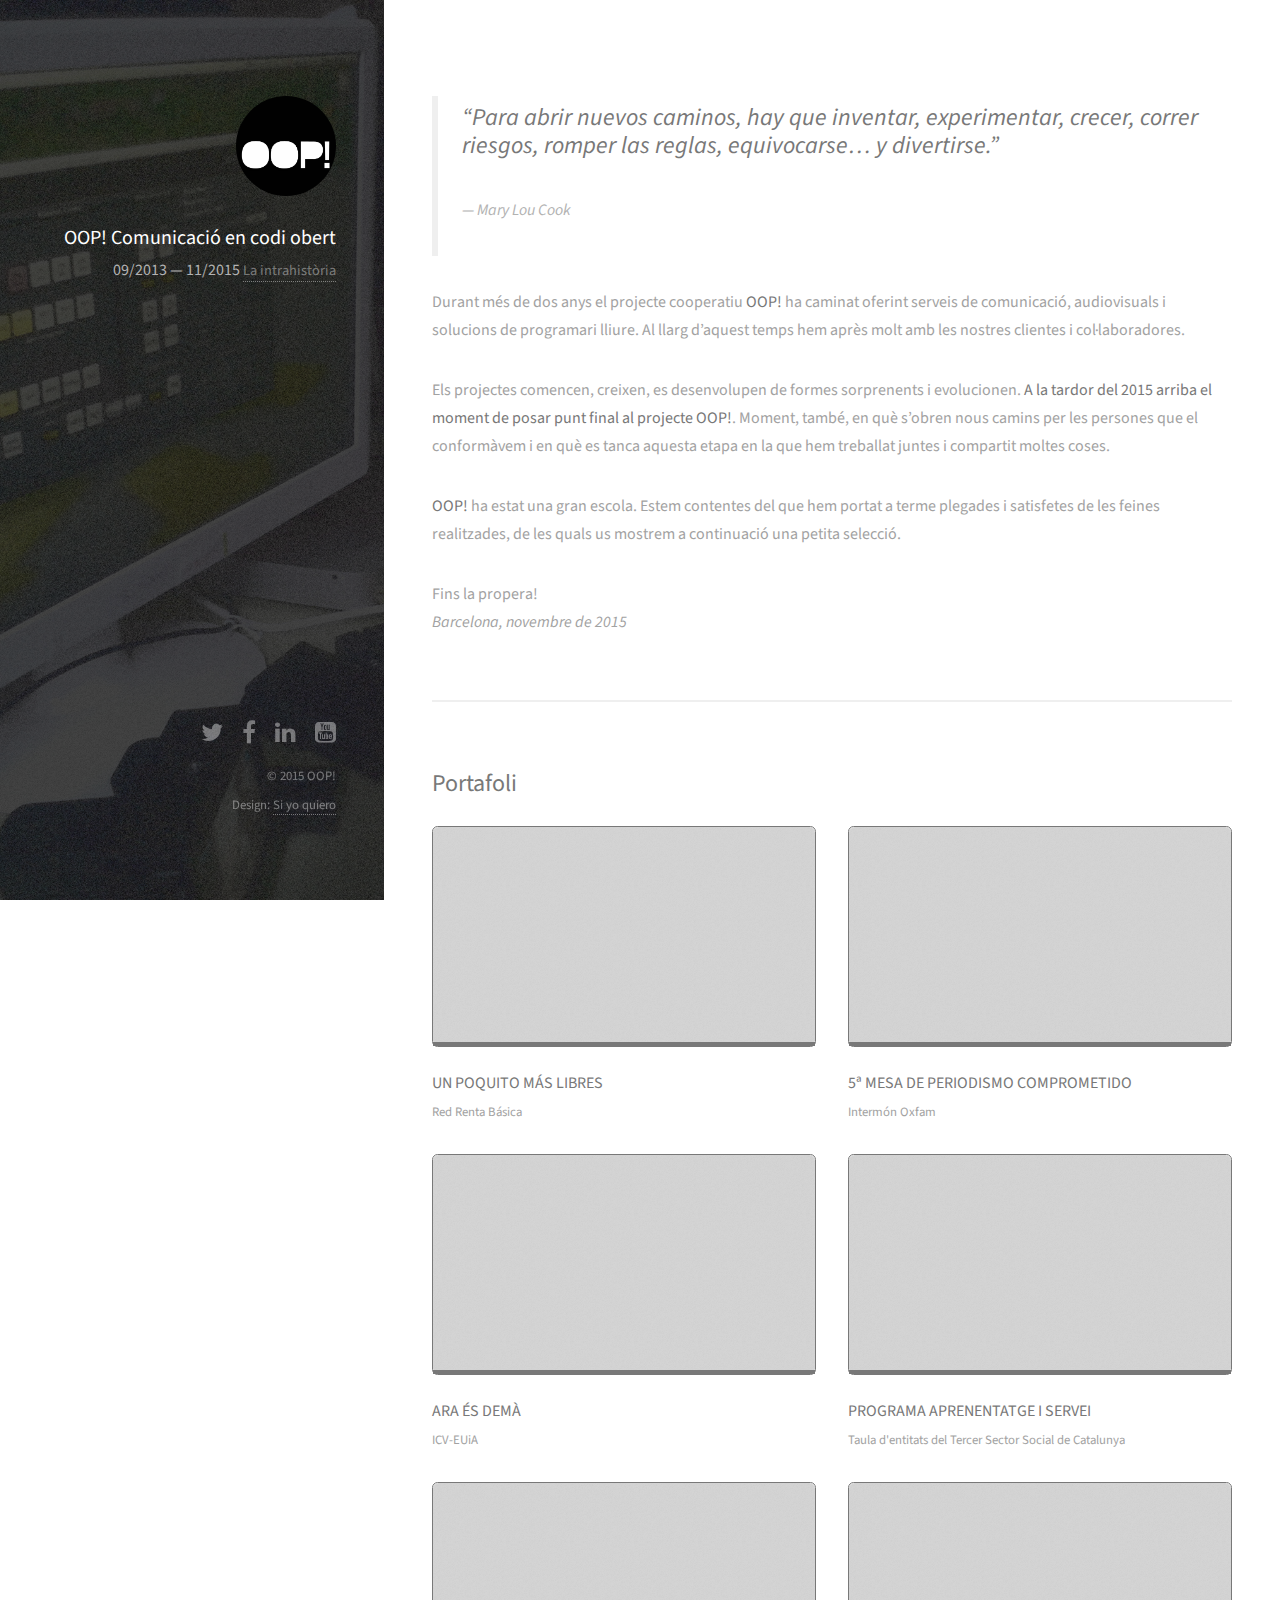
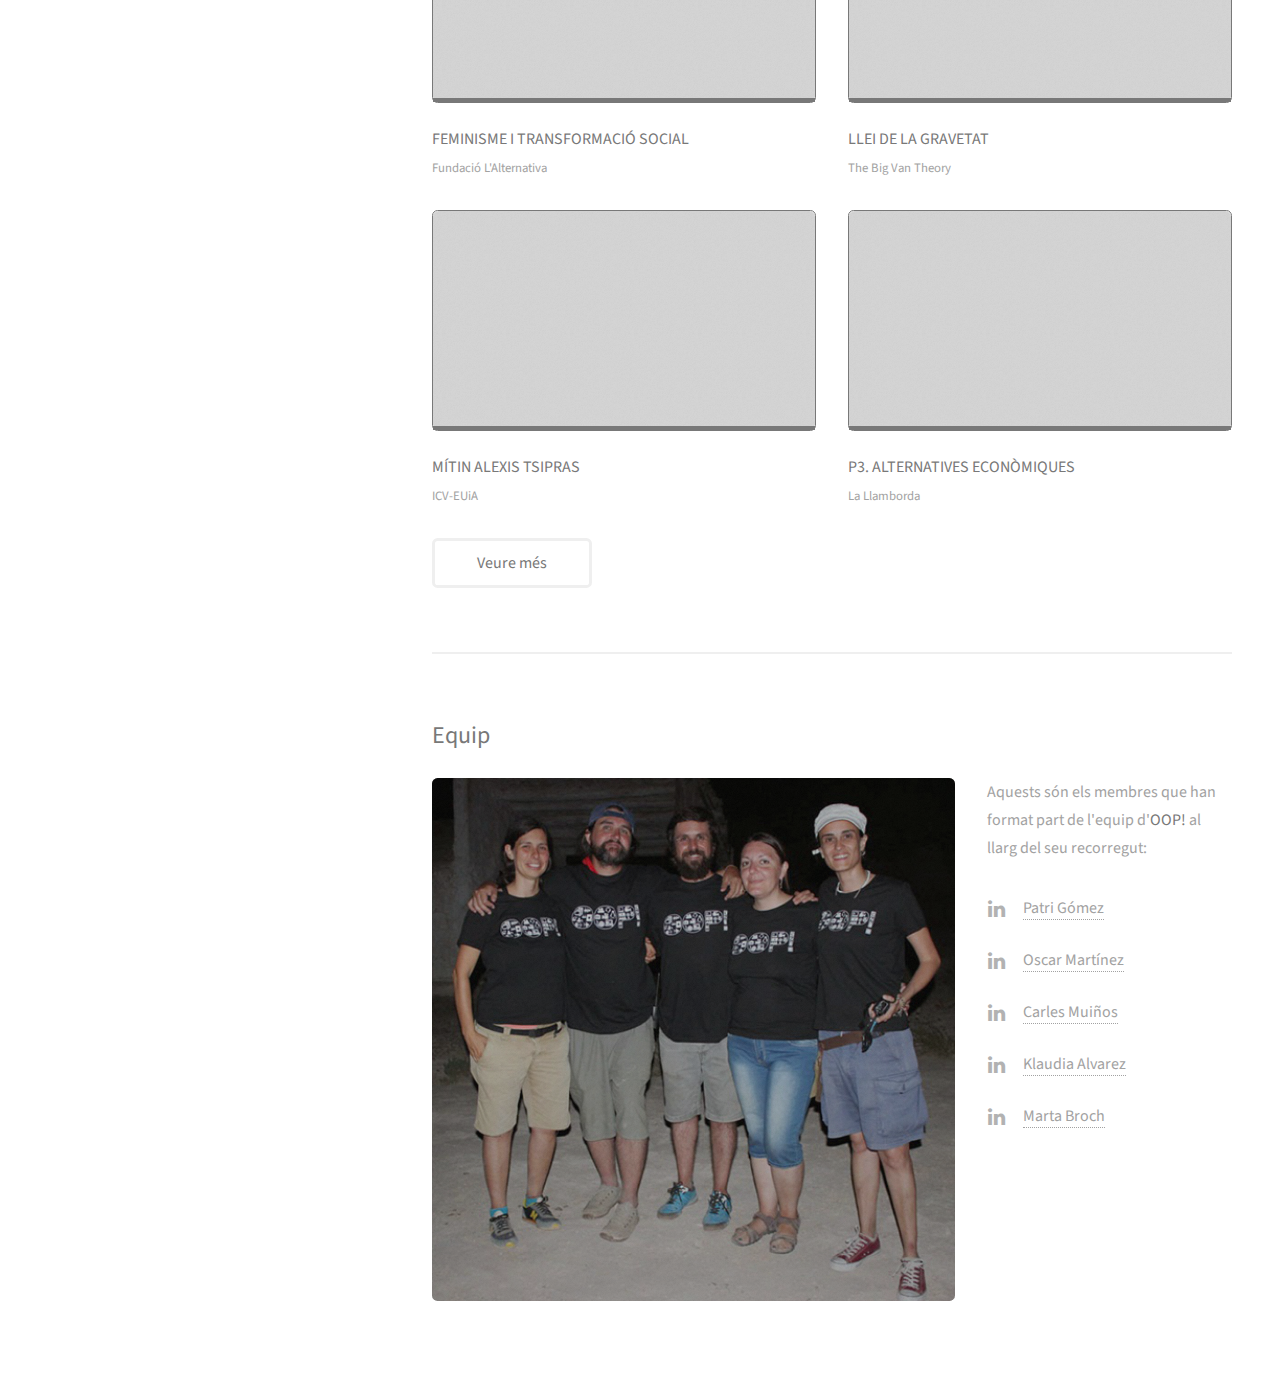
<file: index.html>
<!DOCTYPE HTML>
<html lang="ca">
	<head>
		<meta charset="utf-8">
		<title>OOP!</title>

		<!-- Start SEO -->
		<meta name="description" content="Comunicació en codi obert. Projecte cooperatiu tancat des de novembre de 2015.">
		<meta name="author" content="OOP!">
		<link rel="canonical" href="http://www.oop-coop.cc/">
		<link rel="shortlink" href="http://www.oop-coop.cc/">
		<meta name="google-site-verification" content="mRs_udN3Ed1G7jxurf15AdQNrVRBrEo3mbS4vfLVtio">
		<meta name="keywords" content="streaming, streaming barcelona, video, video barcelona, comunicació, agencia comunicació barcelona">

		<!-- Twitter Card data -->
		<meta name="twitter:card" content="summary">
		<meta name="twitter:site" content="@oop_coop">
		<meta name="twitter:title" content="OOP!">
		<meta name="twitter:description" content="Comunicació en codi obert. Projecte cooperatiu tancat des de novembre de 2015.">
		<meta name="twitter:creator" content="@oop_coop">
		<meta name="twitter:image" content="http://www.oop-coop.cc/images/snapshot.jpg">

		<!-- Dublin core -->
		<meta name="dc.language" content="ca">
		<meta name="dc.title" content="OOP!">
		<meta name="dc.keywords" content="streaming, streaming barcelona, video, video barcelona, comunicació, agencia comunicació, agencia comunicació barcelona">
		<meta name="dc.description" content="Comunicació en codi obert. Projecte cooperatiu tancat des de novembre de 2015.">

		<!-- Open Graph data -->
		<meta property="og:title" content="OOP!">
		<meta property="og:type" content="website">
		<meta property="og:url" content="http://www.oop-coop.cc/">
		<meta property="og:image" content="http://www.oop-coop.cc/images/snapshot.jpg">
		<meta property="og:description" content="Comunicació en codi obert. Projecte cooperatiu tancat des de novembre de 2015.">
		<meta property="og:site_name" content="OOP!">
		<!-- End SEO -->

		<meta name="viewport" content="width=device-width, initial-scale=1">
		<link rel="alternate" type="application/rss+xml" title="OOP! &raquo; Feed" href="http://www.oop-coop.cc/feed.xml">

		<!--[if lte IE 8]><script src="/assets/js/ie/html5shiv.js"></script><![endif]-->
		<link rel="stylesheet" href="/assets/css/main.css">
		<!--[if lte IE 8]><link rel="stylesheet" href="/assets/css/ie8.css" /><![endif]-->

		<script src="/bower_components/webcomponentsjs/webcomponents-lite.min.js"></script>
		<link rel="import" href="/bower_components/google-youtube/google-youtube.html">
	</head>
	<body id="top">

		<!-- Header -->
			<header id="header">
				<a href="/" class="image avatar"><img src="/images/logo.jpg" alt="OOP!" /></a>
				<h1><strong>OOP! Comunicació en codi obert</strong></h1>
				<p>09/2013 &mdash; 11/2015 <small><a href="/comunicat/">La intrahistòria</a></small></p>
			</header>

		<!-- Main -->
			<div id="main">

				<!-- Statement -->
					<section id="statement">
						<header class="major">
							<blockquote>
								<p class="cite">&#8220;Para abrir nuevos caminos, hay que inventar, experimentar, crecer, correr riesgos, romper las reglas, equivocarse… y divertirse.&#8221;</p>
								<p><cite>&#8212; Mary Lou Cook</cite></p>
							</blockquote>
						</header>
						<p>Durant més de dos anys el projecte cooperatiu <b>OOP!</b> ha caminat oferint serveis de comunicació, audiovisuals i solucions de programari lliure. Al llarg d’aquest temps hem après molt amb les nostres clientes i col·laboradores.</p>
						<p>Els projectes comencen, creixen, es desenvolupen de formes sorprenents i evolucionen. <strong>A la tardor del 2015 arriba el moment de posar punt final al projecte OOP!</strong>. Moment, també, en què s’obren nous camins per les persones que el conformàvem i en què es tanca aquesta etapa en la que hem treballat juntes i compartit moltes coses.</p>
						<p><b>OOP!</b> ha estat una gran escola. Estem contentes del que hem portat a terme plegades i satisfetes de les feines realitzades, de les quals us mostrem a continuació una petita selecció.</p>
						<p>
							Fins la propera!<br />
							<i>Barcelona, novembre de 2015</i>
						</p>
					</section>

				<!-- Portfolio -->
					<section id="portfolio">
						<h2>Portafoli</h2>
						<div class="row">
							<article class="6u 12u$(xsmall) work-item">
								<div class="image fit"><google-youtube video-id="Vh-l6HZA6uI" fluid="true" showinfo="0" iv_load_policy="3" rel="0"></google-youtube></div>
								<h3>UN POQUITO MÁS LIBRES</h3>
								<p>Red Renta Básica</p>
							</article>
							<article class="6u$ 12u$(xsmall) work-item">
								<div class="image fit"><google-youtube video-id="j9NCK7Fohsw" fluid="true" showinfo="0" iv_load_policy="3" rel="0"></google-youtube></div>
								<h3>5ª MESA DE PERIODISMO COMPROMETIDO</h3>
								<p>Intermón Oxfam</p>
							</article>
							<article class="6u 12u$(xsmall) work-item">
								<div class="image fit"><google-youtube video-id="ITv9CtELCng" fluid="true" showinfo="0" iv_load_policy="3" rel="0"></google-youtube></div>
								<h3>ARA ÉS DEMÀ</h3>
								<p>ICV-EUiA</p>
							</article>
							<article class="6u$ 12u$(xsmall) work-item">
								<div class="image fit"><google-youtube video-id="8fCEZbtzBiM" fluid="true" showinfo="0" iv_load_policy="3" rel="0"></google-youtube></div>
								<h3>PROGRAMA APRENENTATGE I SERVEI</h3>
								<p>Taula d'entitats del Tercer Sector Social de Catalunya</p>
							</article>
							<article class="6u 12u$(xsmall) work-item">
								<div class="image fit"><google-youtube video-id="dJfOz7bskHQ" fluid="true" showinfo="0" iv_load_policy="3" rel="0"></google-youtube></div>
								<h3>FEMINISME I TRANSFORMACIÓ SOCIAL</h3>
								<p>Fundació L'Alternativa</p>
							</article>
							<article class="6u$ 12u$(xsmall) work-item">
								<div class="image fit"><google-youtube video-id="cz9ORKb6oi8" fluid="true" showinfo="0" iv_load_policy="3" rel="0"></google-youtube></div>
								<h3>LLEI DE LA GRAVETAT</h3>
								<p>The Big Van Theory</p>
							</article>
							<article class="6u 12u$(xsmall) work-item">
								<div class="image fit"><google-youtube video-id="r-aml5T_3aA" fluid="true" showinfo="0" iv_load_policy="3" rel="0"></google-youtube></div>
								<h3>MÍTIN ALEXIS TSIPRAS</h3>
								<p>ICV-EUiA</p>
							</article>
							<article class="6u$ 12u$(xsmall) work-item">
								<div class="image fit"><google-youtube video-id="pXo1bvzgo2c" fluid="true" showinfo="0" iv_load_policy="3" rel="0"></google-youtube></div>
								<h3>P3. ALTERNATIVES ECONÒMIQUES</h3>
								<p>La Llamborda</p>
							</article>
						</div>
						<ul class="actions">
							<li><a href="https://www.youtube.com/channel/UC1zmn6Q8dA7hFBvhJDR44gA" class="button" target="_blank">Veure més</a></li>
						</ul>
					</section>

				<!-- Team -->
					<section id="team">
						<h2>Equip</h2>
						<div class="row">
							<div class="8u 12u$(small)">
								<span class="image fit"><img src="images/team.jpg" alt="Equip OOP!" /></span>
							</div>
							<div class="4u$ 12u$(small)">
								<p>Aquests són els membres que han format part de l'equip d'<b>OOP!</b> al llarg del seu recorregut:</p>
								<ul class="labeled-icons">
									<li>
										<h3 class="icon fa-linkedin"><span class="label">LinkedIn Patri Gómez</span></h3>
										<a href="https://www.linkedin.com/in/patrienaccion" target="_blank">Patri Gómez</a>
									</li>
									<li>
										<h3 class="icon fa-linkedin"><span class="label">LinkedIn Oscar Martínez</span></h3>
										<a href="https://www.linkedin.com/in/oscar-mart%C3%ADnez-7bb28629" target="_blank">Oscar Martínez</a>
									</li>
									<li>
										<h3 class="icon fa-linkedin"><span class="label">LinkedIn Carles Muiños</span></h3>
										<a href="https://www.linkedin.com/in/carles-muinos" target="_blank">Carles Muiños</a>
									</li>
									<li>
										<h3 class="icon fa-linkedin"><span class="label">LinkedIn Klaudia Alvarez</span></h3>
										<a href="https://www.linkedin.com/in/klaudiaalvarez" target="_blank">Klaudia Alvarez</a>
									</li>
									<li>
										<h3 class="icon fa-linkedin"><span class="label">LinkedIn Marta Broch</span></h3>
										<a href="https://www.linkedin.com/in/martabroch" target="_blank">Marta Broch</a>
									</li>
								</ul>
							</div>
						</div>
					</section>

			</div>

		<!-- Footer -->
			<footer id="footer">
				<ul class="icons">
					<li><a href="https://twitter.com/oop_coop" class="icon fa-twitter" target="blank_"><span class="label">Twitter</span></a></li>
					<li><a href="https://www.facebook.com/OOP.coop.cc" class="icon fa-facebook" target="blank_"><span class="label">Facebook</span></a></li>
					<li><a href="https://www.linkedin.com/company/oop-" class="icon fa-linkedin" target="blank_"><span class="label">LinkedIn</span></a></li>
					<li><a href="https://www.youtube.com/channel/UC1zmn6Q8dA7hFBvhJDR44gA" class="icon fa-youtube-square" target="blank_"><span class="label">YouTube</span></a></li>
				</ul>
				<ul class="copyright">
					<li>&copy; 2015 OOP!</li><li>Design: <a href="#" target="blank_">Si yo quiero</a></li>
				</ul>
			</footer>

		<!-- Scripts -->
			<script src="/assets/js/jquery.min.js"></script>
			<script src="/assets/js/jquery.poptrox.min.js"></script>
			<script src="/assets/js/skel.min.js"></script>
			<script src="/assets/js/util.js"></script>
			<!--[if lte IE 8]><script src="/assets/js/ie/respond.min.js"></script><![endif]-->
			<script src="/assets/js/main.js"></script>

		<!-- Analytics -->
		<script>
			(function(i,s,o,g,r,a,m){i['GoogleAnalyticsObject']=r;i[r]=i[r]||function(){
			(i[r].q=i[r].q||[]).push(arguments)},i[r].l=1*new Date();a=s.createElement(o),
			m=s.getElementsByTagName(o)[0];a.async=1;a.src=g;m.parentNode.insertBefore(a,m)
			})(window,document,'script','//www.google-analytics.com/analytics.js','ga');

			ga('create', 'UA-70614863-1', 'auto');
			ga('send', 'pageview');
		</script>

	</body>
</html>
</file>
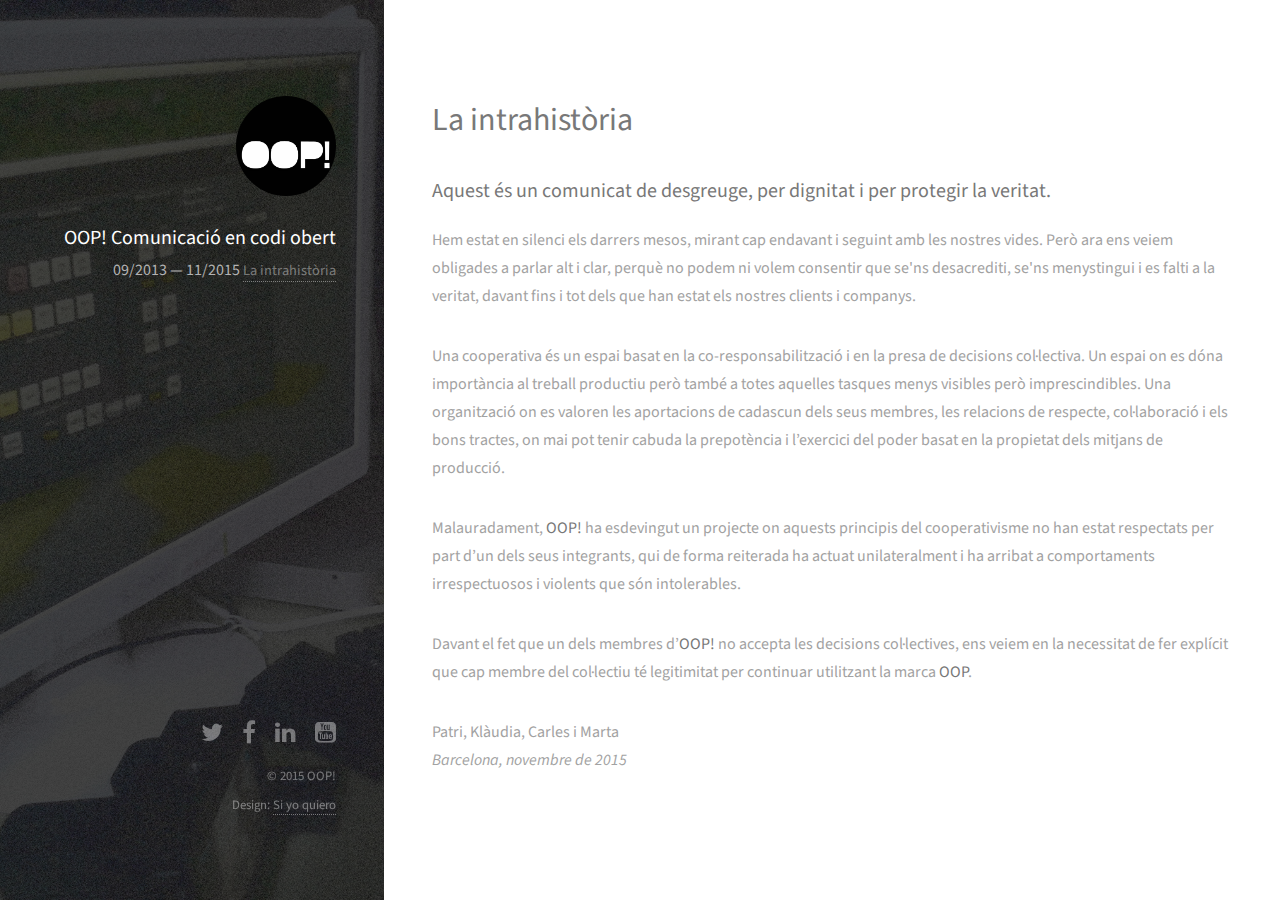
<file: comunicat/index.html>
<!DOCTYPE HTML>
<html lang="ca">
	<head>
		<meta charset="utf-8">
		<title>OOP!</title>

		<!-- Start SEO -->
		<meta name="description" content="Comunicació en codi obert. Projecte cooperatiu tancat des de novembre de 2015.">
		<meta name="author" content="OOP!">
		<link rel="canonical" href="http://www.oop-coop.cc/comunicat/">
		<link rel="shortlink" href="http://www.oop-coop.cc/comunicat/">
		<meta name="google-site-verification" content="mRs_udN3Ed1G7jxurf15AdQNrVRBrEo3mbS4vfLVtio">
		<meta name="keywords" content="streaming, streaming barcelona, video, video barcelona, comunicació, agencia comunicació barcelona">

		<!-- Twitter Card data -->
		<meta name="twitter:card" content="summary">
		<meta name="twitter:site" content="@oop_coop">
		<meta name="twitter:title" content="OOP!">
		<meta name="twitter:description" content="Comunicació en codi obert. Projecte cooperatiu tancat des de novembre de 2015.">
		<meta name="twitter:creator" content="@oop_coop">
		<meta name="twitter:image" content="http://www.oop-coop.cc/images/snapshot.jpg">

		<!-- Dublin core -->
		<meta name="dc.language" content="ca">
		<meta name="dc.title" content="OOP!">
		<meta name="dc.keywords" content="streaming, streaming barcelona, video, video barcelona, comunicació, agencia comunicació, agencia comunicació barcelona">
		<meta name="dc.description" content="Comunicació en codi obert. Projecte cooperatiu tancat des de novembre de 2015.">

		<!-- Open Graph data -->
		<meta property="og:title" content="OOP!">
		<meta property="og:type" content="website">
		<meta property="og:url" content="http://www.oop-coop.cc/comunicat/">
		<meta property="og:image" content="http://www.oop-coop.cc/images/snapshot.jpg">
		<meta property="og:description" content="Comunicació en codi obert. Projecte cooperatiu tancat des de novembre de 2015.">
		<meta property="og:site_name" content="OOP!">
		<!-- End SEO -->

		<meta name="viewport" content="width=device-width, initial-scale=1">
		<link rel="alternate" type="application/rss+xml" title="OOP! &raquo; Feed" href="http://www.oop-coop.cc/feed.xml">

		<!--[if lte IE 8]><script src="/assets/js/ie/html5shiv.js"></script><![endif]-->
		<link rel="stylesheet" href="/assets/css/main.css">
		<!--[if lte IE 8]><link rel="stylesheet" href="/assets/css/ie8.css" /><![endif]-->

		<script src="/bower_components/webcomponentsjs/webcomponents-lite.min.js"></script>
		<link rel="import" href="/bower_components/google-youtube/google-youtube.html">
	</head>
	<body id="top">

		<!-- Header -->
			<header id="header">
				<a href="/" class="image avatar"><img src="/images/logo.jpg" alt="OOP!" /></a>
				<h1><strong>OOP! Comunicació en codi obert</strong></h1>
				<p>09/2013 &mdash; 11/2015 <small><a href="/comunicat/">La intrahistòria</a></small></p>
			</header>

		<!-- Main -->
			<div id="main">

				<!-- The Truth -->
					<section id="truth">
						<header class="major">
							<h1>La intrahistòria</h1>
							<h3>Aquest és un comunicat de desgreuge, per dignitat i per protegir la veritat.</h3>
						</header>
						<p>Hem estat en silenci els darrers mesos, mirant cap endavant i seguint amb les nostres vides. Però ara ens veiem obligades a parlar alt i clar, perquè no podem ni volem consentir que se'ns desacrediti, se'ns menystingui i es falti a la veritat, davant fins i tot dels que han estat els nostres clients i companys.</p>
						<p>Una cooperativa és un espai basat en la co-responsabilització i en la presa de decisions col·lectiva. Un espai on es dóna importància al treball productiu però també a totes aquelles tasques menys visibles però imprescindibles. Una organització on es valoren les aportacions de cadascun dels seus membres, les relacions de respecte, col·laboració i els bons tractes, on mai pot tenir cabuda la prepotència i l’exercici del poder basat en la propietat dels mitjans de producció.</p>
						<p>Malauradament, <b>OOP!</b> ha esdevingut un projecte on aquests principis del cooperativisme no han estat respectats per part d’un dels seus integrants, qui de forma reiterada ha actuat unilateralment i ha arribat a comportaments irrespectuosos i violents que són intolerables.</p>
						<p>Davant el fet que un dels membres d’<b>OOP!</b> no accepta les decisions col·lectives, ens veiem en la necessitat de fer explícit que cap membre del col·lectiu té legitimitat per continuar utilitzant la marca <b>OOP</b>.</p>
						<p>
							Patri, Klàudia, Carles i Marta<br />
							<i>Barcelona, novembre de 2015</i>
						</p>
					</section>

			</div>

		<!-- Footer -->
			<footer id="footer">
				<ul class="icons">
					<li><a href="https://twitter.com/oop_coop" class="icon fa-twitter" target="blank_"><span class="label">Twitter</span></a></li>
					<li><a href="https://www.facebook.com/OOP.coop.cc" class="icon fa-facebook" target="blank_"><span class="label">Facebook</span></a></li>
					<li><a href="https://www.linkedin.com/company/oop-" class="icon fa-linkedin" target="blank_"><span class="label">LinkedIn</span></a></li>
					<li><a href="https://www.youtube.com/channel/UC1zmn6Q8dA7hFBvhJDR44gA" class="icon fa-youtube-square" target="blank_"><span class="label">YouTube</span></a></li>
				</ul>
				<ul class="copyright">
					<li>&copy; 2015 OOP!</li><li>Design: <a href="#" target="blank_">Si yo quiero</a></li>
				</ul>
			</footer>

		<!-- Scripts -->
			<script src="/assets/js/jquery.min.js"></script>
			<script src="/assets/js/jquery.poptrox.min.js"></script>
			<script src="/assets/js/skel.min.js"></script>
			<script src="/assets/js/util.js"></script>
			<!--[if lte IE 8]><script src="/assets/js/ie/respond.min.js"></script><![endif]-->
			<script src="/assets/js/main.js"></script>

		<!-- Analytics -->
		<script>
			(function(i,s,o,g,r,a,m){i['GoogleAnalyticsObject']=r;i[r]=i[r]||function(){
			(i[r].q=i[r].q||[]).push(arguments)},i[r].l=1*new Date();a=s.createElement(o),
			m=s.getElementsByTagName(o)[0];a.async=1;a.src=g;m.parentNode.insertBefore(a,m)
			})(window,document,'script','//www.google-analytics.com/analytics.js','ga');

			ga('create', 'UA-70614863-1', 'auto');
			ga('send', 'pageview');
		</script>

	</body>
</html>
</file>
<file: assets/css/main.css>
@import url("font-awesome.min.css");
@import url("http://fonts.googleapis.com/css?family=Source+Sans+Pro:400,400italic");

/* Reset */

	html, body, div, span, applet, object, iframe, h1, h2, h3, h4, h5, h6, p, blockquote, pre, a, abbr, acronym, address, big, cite, code, del, dfn, em, img, ins, kbd, q, s, samp, small, strike, strong, sub, sup, tt, var, b, u, i, center, dl, dt, dd, ol, ul, li, fieldset, form, label, legend, table, caption, tbody, tfoot, thead, tr, th, td, article, aside, canvas, details, embed, figure, figcaption, footer, header, hgroup, menu, nav, output, ruby, section, summary, time, mark, audio, video {
		margin: 0;
		padding: 0;
		border: 0;
		font-size: 100%;
		font: inherit;
		vertical-align: baseline;
	}

	article, aside, details, figcaption, figure, footer, header, hgroup, menu, nav, section {
		display: block;
	}

	body {
		line-height: 1;
	}

	ol, ul {
		list-style: none;
	}

	blockquote, q {
		quotes: none;
	}

	blockquote:before, blockquote:after, q:before, q:after {
		content: '';
		content: none;
	}

	table {
		border-collapse: collapse;
		border-spacing: 0;
	}

	body {
		-webkit-text-size-adjust: none;
	}

/* Box Model */

	*, *:before, *:after {
		-moz-box-sizing: border-box;
		-webkit-box-sizing: border-box;
		box-sizing: border-box;
	}

/* Containers */

	.container {
		margin-left: auto;
		margin-right: auto;
	}

	.container.\31 25\25 {
		width: 100%;
		max-width: 1200px;
		min-width: 960px;
	}

	.container.\37 5\25 {
		width: 720px;
	}

	.container.\35 0\25 {
		width: 480px;
	}

	.container.\32 5\25 {
		width: 240px;
	}

	.container {
		width: 960px;
	}

	@media screen and (max-width: 1800px) {

		.container.\31 25\25 {
			width: 100%;
			max-width: 1200px;
			min-width: 960px;
		}

		.container.\37 5\25 {
			width: 720px;
		}

		.container.\35 0\25 {
			width: 480px;
		}

		.container.\32 5\25 {
			width: 240px;
		}

		.container {
			width: 960px;
		}

	}

	@media screen and (max-width: 1280px) {

		.container.\31 25\25 {
			width: 100%;
			max-width: 1200px;
			min-width: 960px;
		}

		.container.\37 5\25 {
			width: 720px;
		}

		.container.\35 0\25 {
			width: 480px;
		}

		.container.\32 5\25 {
			width: 240px;
		}

		.container {
			width: 960px;
		}

	}

	@media screen and (max-width: 980px) {

		.container.\31 25\25 {
			width: 100%;
			max-width: 1200px;
			min-width: 960px;
		}

		.container.\37 5\25 {
			width: 720px;
		}

		.container.\35 0\25 {
			width: 480px;
		}

		.container.\32 5\25 {
			width: 240px;
		}

		.container {
			width: 960px;
		}

	}

	@media screen and (max-width: 736px) {

		.container.\31 25\25 {
			width: 100%;
			max-width: 1200px;
			min-width: 960px;
		}

		.container.\37 5\25 {
			width: 720px;
		}

		.container.\35 0\25 {
			width: 480px;
		}

		.container.\32 5\25 {
			width: 240px;
		}

		.container {
			width: 960px;
		}

	}

	@media screen and (max-width: 480px) {

		.container.\31 25\25 {
			width: 100%;
			max-width: 1200px;
			min-width: 960px;
		}

		.container.\37 5\25 {
			width: 720px;
		}

		.container.\35 0\25 {
			width: 480px;
		}

		.container.\32 5\25 {
			width: 240px;
		}

		.container {
			width: 960px;
		}

	}

/* Grid */

	.row {
		border-bottom: solid 1px transparent;
		-moz-box-sizing: border-box;
		-webkit-box-sizing: border-box;
		box-sizing: border-box;
	}

	.row > * {
		float: left;
		-moz-box-sizing: border-box;
		-webkit-box-sizing: border-box;
		box-sizing: border-box;
	}

	.row:after, .row:before {
		content: '';
		display: block;
		clear: both;
		height: 0;
	}

	.row.uniform > * > :first-child {
		margin-top: 0;
	}

	.row.uniform > * > :last-child {
		margin-bottom: 0;
	}

	.row.\30 \25 > * {
		padding: 0 0 0 0em;
	}

	.row.\30 \25 {
		margin: 0 0 -1px 0em;
	}

	.row.uniform.\30 \25 > * {
		padding: 0em 0 0 0em;
	}

	.row.uniform.\30 \25 {
		margin: 0em 0 -1px 0em;
	}

	.row > * {
		padding: 0 0 0 2.5em;
	}

	.row {
		margin: 0 0 -1px -2.5em;
	}

	.row.uniform > * {
		padding: 2.5em 0 0 2.5em;
	}

	.row.uniform {
		margin: -2.5em 0 -1px -2.5em;
	}

	.row.\32 00\25 > * {
		padding: 0 0 0 5em;
	}

	.row.\32 00\25 {
		margin: 0 0 -1px -5em;
	}

	.row.uniform.\32 00\25 > * {
		padding: 5em 0 0 5em;
	}

	.row.uniform.\32 00\25 {
		margin: -5em 0 -1px -5em;
	}

	.row.\31 50\25 > * {
		padding: 0 0 0 3.75em;
	}

	.row.\31 50\25 {
		margin: 0 0 -1px -3.75em;
	}

	.row.uniform.\31 50\25 > * {
		padding: 3.75em 0 0 3.75em;
	}

	.row.uniform.\31 50\25 {
		margin: -3.75em 0 -1px -3.75em;
	}

	.row.\35 0\25 > * {
		padding: 0 0 0 1.25em;
	}

	.row.\35 0\25 {
		margin: 0 0 -1px -1.25em;
	}

	.row.uniform.\35 0\25 > * {
		padding: 1.25em 0 0 1.25em;
	}

	.row.uniform.\35 0\25 {
		margin: -1.25em 0 -1px -1.25em;
	}

	.row.\32 5\25 > * {
		padding: 0 0 0 0.625em;
	}

	.row.\32 5\25 {
		margin: 0 0 -1px -0.625em;
	}

	.row.uniform.\32 5\25 > * {
		padding: 0.625em 0 0 0.625em;
	}

	.row.uniform.\32 5\25 {
		margin: -0.625em 0 -1px -0.625em;
	}

	.\31 2u, .\31 2u\24 {
		width: 100%;
		clear: none;
		margin-left: 0;
	}

	.\31 1u, .\31 1u\24 {
		width: 91.6666666667%;
		clear: none;
		margin-left: 0;
	}

	.\31 0u, .\31 0u\24 {
		width: 83.3333333333%;
		clear: none;
		margin-left: 0;
	}

	.\39 u, .\39 u\24 {
		width: 75%;
		clear: none;
		margin-left: 0;
	}

	.\38 u, .\38 u\24 {
		width: 66.6666666667%;
		clear: none;
		margin-left: 0;
	}

	.\37 u, .\37 u\24 {
		width: 58.3333333333%;
		clear: none;
		margin-left: 0;
	}

	.\36 u, .\36 u\24 {
		width: 50%;
		clear: none;
		margin-left: 0;
	}

	.\35 u, .\35 u\24 {
		width: 41.6666666667%;
		clear: none;
		margin-left: 0;
	}

	.\34 u, .\34 u\24 {
		width: 33.3333333333%;
		clear: none;
		margin-left: 0;
	}

	.\33 u, .\33 u\24 {
		width: 25%;
		clear: none;
		margin-left: 0;
	}

	.\32 u, .\32 u\24 {
		width: 16.6666666667%;
		clear: none;
		margin-left: 0;
	}

	.\31 u, .\31 u\24 {
		width: 8.3333333333%;
		clear: none;
		margin-left: 0;
	}

	.\31 2u\24 + *,
	.\31 1u\24 + *,
	.\31 0u\24 + *,
	.\39 u\24 + *,
	.\38 u\24 + *,
	.\37 u\24 + *,
	.\36 u\24 + *,
	.\35 u\24 + *,
	.\34 u\24 + *,
	.\33 u\24 + *,
	.\32 u\24 + *,
	.\31 u\24 + * {
		clear: left;
	}

	.\-11u {
		margin-left: 91.66667%;
	}

	.\-10u {
		margin-left: 83.33333%;
	}

	.\-9u {
		margin-left: 75%;
	}

	.\-8u {
		margin-left: 66.66667%;
	}

	.\-7u {
		margin-left: 58.33333%;
	}

	.\-6u {
		margin-left: 50%;
	}

	.\-5u {
		margin-left: 41.66667%;
	}

	.\-4u {
		margin-left: 33.33333%;
	}

	.\-3u {
		margin-left: 25%;
	}

	.\-2u {
		margin-left: 16.66667%;
	}

	.\-1u {
		margin-left: 8.33333%;
	}

	@media screen and (max-width: 1800px) {

		.row > * {
			padding: 0 0 0 2.5em;
		}

		.row {
			margin: 0 0 -1px -2.5em;
		}

		.row.uniform > * {
			padding: 2.5em 0 0 2.5em;
		}

		.row.uniform {
			margin: -2.5em 0 -1px -2.5em;
		}

		.row.\32 00\25 > * {
			padding: 0 0 0 5em;
		}

		.row.\32 00\25 {
			margin: 0 0 -1px -5em;
		}

		.row.uniform.\32 00\25 > * {
			padding: 5em 0 0 5em;
		}

		.row.uniform.\32 00\25 {
			margin: -5em 0 -1px -5em;
		}

		.row.\31 50\25 > * {
			padding: 0 0 0 3.75em;
		}

		.row.\31 50\25 {
			margin: 0 0 -1px -3.75em;
		}

		.row.uniform.\31 50\25 > * {
			padding: 3.75em 0 0 3.75em;
		}

		.row.uniform.\31 50\25 {
			margin: -3.75em 0 -1px -3.75em;
		}

		.row.\35 0\25 > * {
			padding: 0 0 0 1.25em;
		}

		.row.\35 0\25 {
			margin: 0 0 -1px -1.25em;
		}

		.row.uniform.\35 0\25 > * {
			padding: 1.25em 0 0 1.25em;
		}

		.row.uniform.\35 0\25 {
			margin: -1.25em 0 -1px -1.25em;
		}

		.row.\32 5\25 > * {
			padding: 0 0 0 0.625em;
		}

		.row.\32 5\25 {
			margin: 0 0 -1px -0.625em;
		}

		.row.uniform.\32 5\25 > * {
			padding: 0.625em 0 0 0.625em;
		}

		.row.uniform.\32 5\25 {
			margin: -0.625em 0 -1px -0.625em;
		}

		.\31 2u\28xlarge\29, .\31 2u\24\28xlarge\29 {
			width: 100%;
			clear: none;
			margin-left: 0;
		}

		.\31 1u\28xlarge\29, .\31 1u\24\28xlarge\29 {
			width: 91.6666666667%;
			clear: none;
			margin-left: 0;
		}

		.\31 0u\28xlarge\29, .\31 0u\24\28xlarge\29 {
			width: 83.3333333333%;
			clear: none;
			margin-left: 0;
		}

		.\39 u\28xlarge\29, .\39 u\24\28xlarge\29 {
			width: 75%;
			clear: none;
			margin-left: 0;
		}

		.\38 u\28xlarge\29, .\38 u\24\28xlarge\29 {
			width: 66.6666666667%;
			clear: none;
			margin-left: 0;
		}

		.\37 u\28xlarge\29, .\37 u\24\28xlarge\29 {
			width: 58.3333333333%;
			clear: none;
			margin-left: 0;
		}

		.\36 u\28xlarge\29, .\36 u\24\28xlarge\29 {
			width: 50%;
			clear: none;
			margin-left: 0;
		}

		.\35 u\28xlarge\29, .\35 u\24\28xlarge\29 {
			width: 41.6666666667%;
			clear: none;
			margin-left: 0;
		}

		.\34 u\28xlarge\29, .\34 u\24\28xlarge\29 {
			width: 33.3333333333%;
			clear: none;
			margin-left: 0;
		}

		.\33 u\28xlarge\29, .\33 u\24\28xlarge\29 {
			width: 25%;
			clear: none;
			margin-left: 0;
		}

		.\32 u\28xlarge\29, .\32 u\24\28xlarge\29 {
			width: 16.6666666667%;
			clear: none;
			margin-left: 0;
		}

		.\31 u\28xlarge\29, .\31 u\24\28xlarge\29 {
			width: 8.3333333333%;
			clear: none;
			margin-left: 0;
		}

		.\31 2u\24\28xlarge\29 + *,
		.\31 1u\24\28xlarge\29 + *,
		.\31 0u\24\28xlarge\29 + *,
		.\39 u\24\28xlarge\29 + *,
		.\38 u\24\28xlarge\29 + *,
		.\37 u\24\28xlarge\29 + *,
		.\36 u\24\28xlarge\29 + *,
		.\35 u\24\28xlarge\29 + *,
		.\34 u\24\28xlarge\29 + *,
		.\33 u\24\28xlarge\29 + *,
		.\32 u\24\28xlarge\29 + *,
		.\31 u\24\28xlarge\29 + * {
			clear: left;
		}

		.\-11u\28xlarge\29 {
			margin-left: 91.66667%;
		}

		.\-10u\28xlarge\29 {
			margin-left: 83.33333%;
		}

		.\-9u\28xlarge\29 {
			margin-left: 75%;
		}

		.\-8u\28xlarge\29 {
			margin-left: 66.66667%;
		}

		.\-7u\28xlarge\29 {
			margin-left: 58.33333%;
		}

		.\-6u\28xlarge\29 {
			margin-left: 50%;
		}

		.\-5u\28xlarge\29 {
			margin-left: 41.66667%;
		}

		.\-4u\28xlarge\29 {
			margin-left: 33.33333%;
		}

		.\-3u\28xlarge\29 {
			margin-left: 25%;
		}

		.\-2u\28xlarge\29 {
			margin-left: 16.66667%;
		}

		.\-1u\28xlarge\29 {
			margin-left: 8.33333%;
		}

	}

	@media screen and (max-width: 1280px) {

		.row > * {
			padding: 0 0 0 2em;
		}

		.row {
			margin: 0 0 -1px -2em;
		}

		.row.uniform > * {
			padding: 2em 0 0 2em;
		}

		.row.uniform {
			margin: -2em 0 -1px -2em;
		}

		.row.\32 00\25 > * {
			padding: 0 0 0 4em;
		}

		.row.\32 00\25 {
			margin: 0 0 -1px -4em;
		}

		.row.uniform.\32 00\25 > * {
			padding: 4em 0 0 4em;
		}

		.row.uniform.\32 00\25 {
			margin: -4em 0 -1px -4em;
		}

		.row.\31 50\25 > * {
			padding: 0 0 0 3em;
		}

		.row.\31 50\25 {
			margin: 0 0 -1px -3em;
		}

		.row.uniform.\31 50\25 > * {
			padding: 3em 0 0 3em;
		}

		.row.uniform.\31 50\25 {
			margin: -3em 0 -1px -3em;
		}

		.row.\35 0\25 > * {
			padding: 0 0 0 1em;
		}

		.row.\35 0\25 {
			margin: 0 0 -1px -1em;
		}

		.row.uniform.\35 0\25 > * {
			padding: 1em 0 0 1em;
		}

		.row.uniform.\35 0\25 {
			margin: -1em 0 -1px -1em;
		}

		.row.\32 5\25 > * {
			padding: 0 0 0 0.5em;
		}

		.row.\32 5\25 {
			margin: 0 0 -1px -0.5em;
		}

		.row.uniform.\32 5\25 > * {
			padding: 0.5em 0 0 0.5em;
		}

		.row.uniform.\32 5\25 {
			margin: -0.5em 0 -1px -0.5em;
		}

		.\31 2u\28large\29, .\31 2u\24\28large\29 {
			width: 100%;
			clear: none;
			margin-left: 0;
		}

		.\31 1u\28large\29, .\31 1u\24\28large\29 {
			width: 91.6666666667%;
			clear: none;
			margin-left: 0;
		}

		.\31 0u\28large\29, .\31 0u\24\28large\29 {
			width: 83.3333333333%;
			clear: none;
			margin-left: 0;
		}

		.\39 u\28large\29, .\39 u\24\28large\29 {
			width: 75%;
			clear: none;
			margin-left: 0;
		}

		.\38 u\28large\29, .\38 u\24\28large\29 {
			width: 66.6666666667%;
			clear: none;
			margin-left: 0;
		}

		.\37 u\28large\29, .\37 u\24\28large\29 {
			width: 58.3333333333%;
			clear: none;
			margin-left: 0;
		}

		.\36 u\28large\29, .\36 u\24\28large\29 {
			width: 50%;
			clear: none;
			margin-left: 0;
		}

		.\35 u\28large\29, .\35 u\24\28large\29 {
			width: 41.6666666667%;
			clear: none;
			margin-left: 0;
		}

		.\34 u\28large\29, .\34 u\24\28large\29 {
			width: 33.3333333333%;
			clear: none;
			margin-left: 0;
		}

		.\33 u\28large\29, .\33 u\24\28large\29 {
			width: 25%;
			clear: none;
			margin-left: 0;
		}

		.\32 u\28large\29, .\32 u\24\28large\29 {
			width: 16.6666666667%;
			clear: none;
			margin-left: 0;
		}

		.\31 u\28large\29, .\31 u\24\28large\29 {
			width: 8.3333333333%;
			clear: none;
			margin-left: 0;
		}

		.\31 2u\24\28large\29 + *,
		.\31 1u\24\28large\29 + *,
		.\31 0u\24\28large\29 + *,
		.\39 u\24\28large\29 + *,
		.\38 u\24\28large\29 + *,
		.\37 u\24\28large\29 + *,
		.\36 u\24\28large\29 + *,
		.\35 u\24\28large\29 + *,
		.\34 u\24\28large\29 + *,
		.\33 u\24\28large\29 + *,
		.\32 u\24\28large\29 + *,
		.\31 u\24\28large\29 + * {
			clear: left;
		}

		.\-11u\28large\29 {
			margin-left: 91.66667%;
		}

		.\-10u\28large\29 {
			margin-left: 83.33333%;
		}

		.\-9u\28large\29 {
			margin-left: 75%;
		}

		.\-8u\28large\29 {
			margin-left: 66.66667%;
		}

		.\-7u\28large\29 {
			margin-left: 58.33333%;
		}

		.\-6u\28large\29 {
			margin-left: 50%;
		}

		.\-5u\28large\29 {
			margin-left: 41.66667%;
		}

		.\-4u\28large\29 {
			margin-left: 33.33333%;
		}

		.\-3u\28large\29 {
			margin-left: 25%;
		}

		.\-2u\28large\29 {
			margin-left: 16.66667%;
		}

		.\-1u\28large\29 {
			margin-left: 8.33333%;
		}

	}

	@media screen and (max-width: 980px) {

		.row > * {
			padding: 0 0 0 2em;
		}

		.row {
			margin: 0 0 -1px -2em;
		}

		.row.uniform > * {
			padding: 2em 0 0 2em;
		}

		.row.uniform {
			margin: -2em 0 -1px -2em;
		}

		.row.\32 00\25 > * {
			padding: 0 0 0 4em;
		}

		.row.\32 00\25 {
			margin: 0 0 -1px -4em;
		}

		.row.uniform.\32 00\25 > * {
			padding: 4em 0 0 4em;
		}

		.row.uniform.\32 00\25 {
			margin: -4em 0 -1px -4em;
		}

		.row.\31 50\25 > * {
			padding: 0 0 0 3em;
		}

		.row.\31 50\25 {
			margin: 0 0 -1px -3em;
		}

		.row.uniform.\31 50\25 > * {
			padding: 3em 0 0 3em;
		}

		.row.uniform.\31 50\25 {
			margin: -3em 0 -1px -3em;
		}

		.row.\35 0\25 > * {
			padding: 0 0 0 1em;
		}

		.row.\35 0\25 {
			margin: 0 0 -1px -1em;
		}

		.row.uniform.\35 0\25 > * {
			padding: 1em 0 0 1em;
		}

		.row.uniform.\35 0\25 {
			margin: -1em 0 -1px -1em;
		}

		.row.\32 5\25 > * {
			padding: 0 0 0 0.5em;
		}

		.row.\32 5\25 {
			margin: 0 0 -1px -0.5em;
		}

		.row.uniform.\32 5\25 > * {
			padding: 0.5em 0 0 0.5em;
		}

		.row.uniform.\32 5\25 {
			margin: -0.5em 0 -1px -0.5em;
		}

		.\31 2u\28medium\29, .\31 2u\24\28medium\29 {
			width: 100%;
			clear: none;
			margin-left: 0;
		}

		.\31 1u\28medium\29, .\31 1u\24\28medium\29 {
			width: 91.6666666667%;
			clear: none;
			margin-left: 0;
		}

		.\31 0u\28medium\29, .\31 0u\24\28medium\29 {
			width: 83.3333333333%;
			clear: none;
			margin-left: 0;
		}

		.\39 u\28medium\29, .\39 u\24\28medium\29 {
			width: 75%;
			clear: none;
			margin-left: 0;
		}

		.\38 u\28medium\29, .\38 u\24\28medium\29 {
			width: 66.6666666667%;
			clear: none;
			margin-left: 0;
		}

		.\37 u\28medium\29, .\37 u\24\28medium\29 {
			width: 58.3333333333%;
			clear: none;
			margin-left: 0;
		}

		.\36 u\28medium\29, .\36 u\24\28medium\29 {
			width: 50%;
			clear: none;
			margin-left: 0;
		}

		.\35 u\28medium\29, .\35 u\24\28medium\29 {
			width: 41.6666666667%;
			clear: none;
			margin-left: 0;
		}

		.\34 u\28medium\29, .\34 u\24\28medium\29 {
			width: 33.3333333333%;
			clear: none;
			margin-left: 0;
		}

		.\33 u\28medium\29, .\33 u\24\28medium\29 {
			width: 25%;
			clear: none;
			margin-left: 0;
		}

		.\32 u\28medium\29, .\32 u\24\28medium\29 {
			width: 16.6666666667%;
			clear: none;
			margin-left: 0;
		}

		.\31 u\28medium\29, .\31 u\24\28medium\29 {
			width: 8.3333333333%;
			clear: none;
			margin-left: 0;
		}

		.\31 2u\24\28medium\29 + *,
		.\31 1u\24\28medium\29 + *,
		.\31 0u\24\28medium\29 + *,
		.\39 u\24\28medium\29 + *,
		.\38 u\24\28medium\29 + *,
		.\37 u\24\28medium\29 + *,
		.\36 u\24\28medium\29 + *,
		.\35 u\24\28medium\29 + *,
		.\34 u\24\28medium\29 + *,
		.\33 u\24\28medium\29 + *,
		.\32 u\24\28medium\29 + *,
		.\31 u\24\28medium\29 + * {
			clear: left;
		}

		.\-11u\28medium\29 {
			margin-left: 91.66667%;
		}

		.\-10u\28medium\29 {
			margin-left: 83.33333%;
		}

		.\-9u\28medium\29 {
			margin-left: 75%;
		}

		.\-8u\28medium\29 {
			margin-left: 66.66667%;
		}

		.\-7u\28medium\29 {
			margin-left: 58.33333%;
		}

		.\-6u\28medium\29 {
			margin-left: 50%;
		}

		.\-5u\28medium\29 {
			margin-left: 41.66667%;
		}

		.\-4u\28medium\29 {
			margin-left: 33.33333%;
		}

		.\-3u\28medium\29 {
			margin-left: 25%;
		}

		.\-2u\28medium\29 {
			margin-left: 16.66667%;
		}

		.\-1u\28medium\29 {
			margin-left: 8.33333%;
		}

	}

	@media screen and (max-width: 736px) {

		.row > * {
			padding: 0 0 0 1.5em;
		}

		.row {
			margin: 0 0 -1px -1.5em;
		}

		.row.uniform > * {
			padding: 1.5em 0 0 1.5em;
		}

		.row.uniform {
			margin: -1.5em 0 -1px -1.5em;
		}

		.row.\32 00\25 > * {
			padding: 0 0 0 3em;
		}

		.row.\32 00\25 {
			margin: 0 0 -1px -3em;
		}

		.row.uniform.\32 00\25 > * {
			padding: 3em 0 0 3em;
		}

		.row.uniform.\32 00\25 {
			margin: -3em 0 -1px -3em;
		}

		.row.\31 50\25 > * {
			padding: 0 0 0 2.25em;
		}

		.row.\31 50\25 {
			margin: 0 0 -1px -2.25em;
		}

		.row.uniform.\31 50\25 > * {
			padding: 2.25em 0 0 2.25em;
		}

		.row.uniform.\31 50\25 {
			margin: -2.25em 0 -1px -2.25em;
		}

		.row.\35 0\25 > * {
			padding: 0 0 0 0.75em;
		}

		.row.\35 0\25 {
			margin: 0 0 -1px -0.75em;
		}

		.row.uniform.\35 0\25 > * {
			padding: 0.75em 0 0 0.75em;
		}

		.row.uniform.\35 0\25 {
			margin: -0.75em 0 -1px -0.75em;
		}

		.row.\32 5\25 > * {
			padding: 0 0 0 0.375em;
		}

		.row.\32 5\25 {
			margin: 0 0 -1px -0.375em;
		}

		.row.uniform.\32 5\25 > * {
			padding: 0.375em 0 0 0.375em;
		}

		.row.uniform.\32 5\25 {
			margin: -0.375em 0 -1px -0.375em;
		}

		.\31 2u\28small\29, .\31 2u\24\28small\29 {
			width: 100%;
			clear: none;
			margin-left: 0;
		}

		.\31 1u\28small\29, .\31 1u\24\28small\29 {
			width: 91.6666666667%;
			clear: none;
			margin-left: 0;
		}

		.\31 0u\28small\29, .\31 0u\24\28small\29 {
			width: 83.3333333333%;
			clear: none;
			margin-left: 0;
		}

		.\39 u\28small\29, .\39 u\24\28small\29 {
			width: 75%;
			clear: none;
			margin-left: 0;
		}

		.\38 u\28small\29, .\38 u\24\28small\29 {
			width: 66.6666666667%;
			clear: none;
			margin-left: 0;
		}

		.\37 u\28small\29, .\37 u\24\28small\29 {
			width: 58.3333333333%;
			clear: none;
			margin-left: 0;
		}

		.\36 u\28small\29, .\36 u\24\28small\29 {
			width: 50%;
			clear: none;
			margin-left: 0;
		}

		.\35 u\28small\29, .\35 u\24\28small\29 {
			width: 41.6666666667%;
			clear: none;
			margin-left: 0;
		}

		.\34 u\28small\29, .\34 u\24\28small\29 {
			width: 33.3333333333%;
			clear: none;
			margin-left: 0;
		}

		.\33 u\28small\29, .\33 u\24\28small\29 {
			width: 25%;
			clear: none;
			margin-left: 0;
		}

		.\32 u\28small\29, .\32 u\24\28small\29 {
			width: 16.6666666667%;
			clear: none;
			margin-left: 0;
		}

		.\31 u\28small\29, .\31 u\24\28small\29 {
			width: 8.3333333333%;
			clear: none;
			margin-left: 0;
		}

		.\31 2u\24\28small\29 + *,
		.\31 1u\24\28small\29 + *,
		.\31 0u\24\28small\29 + *,
		.\39 u\24\28small\29 + *,
		.\38 u\24\28small\29 + *,
		.\37 u\24\28small\29 + *,
		.\36 u\24\28small\29 + *,
		.\35 u\24\28small\29 + *,
		.\34 u\24\28small\29 + *,
		.\33 u\24\28small\29 + *,
		.\32 u\24\28small\29 + *,
		.\31 u\24\28small\29 + * {
			clear: left;
		}

		.\-11u\28small\29 {
			margin-left: 91.66667%;
		}

		.\-10u\28small\29 {
			margin-left: 83.33333%;
		}

		.\-9u\28small\29 {
			margin-left: 75%;
		}

		.\-8u\28small\29 {
			margin-left: 66.66667%;
		}

		.\-7u\28small\29 {
			margin-left: 58.33333%;
		}

		.\-6u\28small\29 {
			margin-left: 50%;
		}

		.\-5u\28small\29 {
			margin-left: 41.66667%;
		}

		.\-4u\28small\29 {
			margin-left: 33.33333%;
		}

		.\-3u\28small\29 {
			margin-left: 25%;
		}

		.\-2u\28small\29 {
			margin-left: 16.66667%;
		}

		.\-1u\28small\29 {
			margin-left: 8.33333%;
		}

	}

	@media screen and (max-width: 480px) {

		.row > * {
			padding: 0 0 0 1.5em;
		}

		.row {
			margin: 0 0 -1px -1.5em;
		}

		.row.uniform > * {
			padding: 1.5em 0 0 1.5em;
		}

		.row.uniform {
			margin: -1.5em 0 -1px -1.5em;
		}

		.row.\32 00\25 > * {
			padding: 0 0 0 3em;
		}

		.row.\32 00\25 {
			margin: 0 0 -1px -3em;
		}

		.row.uniform.\32 00\25 > * {
			padding: 3em 0 0 3em;
		}

		.row.uniform.\32 00\25 {
			margin: -3em 0 -1px -3em;
		}

		.row.\31 50\25 > * {
			padding: 0 0 0 2.25em;
		}

		.row.\31 50\25 {
			margin: 0 0 -1px -2.25em;
		}

		.row.uniform.\31 50\25 > * {
			padding: 2.25em 0 0 2.25em;
		}

		.row.uniform.\31 50\25 {
			margin: -2.25em 0 -1px -2.25em;
		}

		.row.\35 0\25 > * {
			padding: 0 0 0 0.75em;
		}

		.row.\35 0\25 {
			margin: 0 0 -1px -0.75em;
		}

		.row.uniform.\35 0\25 > * {
			padding: 0.75em 0 0 0.75em;
		}

		.row.uniform.\35 0\25 {
			margin: -0.75em 0 -1px -0.75em;
		}

		.row.\32 5\25 > * {
			padding: 0 0 0 0.375em;
		}

		.row.\32 5\25 {
			margin: 0 0 -1px -0.375em;
		}

		.row.uniform.\32 5\25 > * {
			padding: 0.375em 0 0 0.375em;
		}

		.row.uniform.\32 5\25 {
			margin: -0.375em 0 -1px -0.375em;
		}

		.\31 2u\28xsmall\29, .\31 2u\24\28xsmall\29 {
			width: 100%;
			clear: none;
			margin-left: 0;
		}

		.\31 1u\28xsmall\29, .\31 1u\24\28xsmall\29 {
			width: 91.6666666667%;
			clear: none;
			margin-left: 0;
		}

		.\31 0u\28xsmall\29, .\31 0u\24\28xsmall\29 {
			width: 83.3333333333%;
			clear: none;
			margin-left: 0;
		}

		.\39 u\28xsmall\29, .\39 u\24\28xsmall\29 {
			width: 75%;
			clear: none;
			margin-left: 0;
		}

		.\38 u\28xsmall\29, .\38 u\24\28xsmall\29 {
			width: 66.6666666667%;
			clear: none;
			margin-left: 0;
		}

		.\37 u\28xsmall\29, .\37 u\24\28xsmall\29 {
			width: 58.3333333333%;
			clear: none;
			margin-left: 0;
		}

		.\36 u\28xsmall\29, .\36 u\24\28xsmall\29 {
			width: 50%;
			clear: none;
			margin-left: 0;
		}

		.\35 u\28xsmall\29, .\35 u\24\28xsmall\29 {
			width: 41.6666666667%;
			clear: none;
			margin-left: 0;
		}

		.\34 u\28xsmall\29, .\34 u\24\28xsmall\29 {
			width: 33.3333333333%;
			clear: none;
			margin-left: 0;
		}

		.\33 u\28xsmall\29, .\33 u\24\28xsmall\29 {
			width: 25%;
			clear: none;
			margin-left: 0;
		}

		.\32 u\28xsmall\29, .\32 u\24\28xsmall\29 {
			width: 16.6666666667%;
			clear: none;
			margin-left: 0;
		}

		.\31 u\28xsmall\29, .\31 u\24\28xsmall\29 {
			width: 8.3333333333%;
			clear: none;
			margin-left: 0;
		}

		.\31 2u\24\28xsmall\29 + *,
		.\31 1u\24\28xsmall\29 + *,
		.\31 0u\24\28xsmall\29 + *,
		.\39 u\24\28xsmall\29 + *,
		.\38 u\24\28xsmall\29 + *,
		.\37 u\24\28xsmall\29 + *,
		.\36 u\24\28xsmall\29 + *,
		.\35 u\24\28xsmall\29 + *,
		.\34 u\24\28xsmall\29 + *,
		.\33 u\24\28xsmall\29 + *,
		.\32 u\24\28xsmall\29 + *,
		.\31 u\24\28xsmall\29 + * {
			clear: left;
		}

		.\-11u\28xsmall\29 {
			margin-left: 91.66667%;
		}

		.\-10u\28xsmall\29 {
			margin-left: 83.33333%;
		}

		.\-9u\28xsmall\29 {
			margin-left: 75%;
		}

		.\-8u\28xsmall\29 {
			margin-left: 66.66667%;
		}

		.\-7u\28xsmall\29 {
			margin-left: 58.33333%;
		}

		.\-6u\28xsmall\29 {
			margin-left: 50%;
		}

		.\-5u\28xsmall\29 {
			margin-left: 41.66667%;
		}

		.\-4u\28xsmall\29 {
			margin-left: 33.33333%;
		}

		.\-3u\28xsmall\29 {
			margin-left: 25%;
		}

		.\-2u\28xsmall\29 {
			margin-left: 16.66667%;
		}

		.\-1u\28xsmall\29 {
			margin-left: 8.33333%;
		}

	}

/* Basic */

	body {
		background: #fff;
	}

		body.is-loading *, body.is-loading *:before, body.is-loading *:after {
			-moz-animation: none !important;
			-webkit-animation: none !important;
			-ms-animation: none !important;
			animation: none !important;
			-moz-transition: none !important;
			-webkit-transition: none !important;
			-ms-transition: none !important;
			transition: none !important;
		}

	body, input, select, textarea {
		color: #a2a2a2;
		font-family: "Source Sans Pro", Helvetica, sans-serif;
		font-size: 16pt;
		font-weight: 400;
		line-height: 1.75em;
	}

	a {
		-moz-transition: color 0.2s ease-in-out, border-color 0.2s ease-in-out;
		-webkit-transition: color 0.2s ease-in-out, border-color 0.2s ease-in-out;
		-ms-transition: color 0.2s ease-in-out, border-color 0.2s ease-in-out;
		transition: color 0.2s ease-in-out, border-color 0.2s ease-in-out;
		border-bottom: dotted 1px;
		color: #49bf9d;
		text-decoration: none;
	}

		a:hover {
			border-bottom-color: transparent;
			color: #49bf9d !important;
			text-decoration: none;
		}

	strong, b {
		color: #787878;
		font-weight: 400;
	}

	em, i {
		font-style: italic;
	}

	p {
		margin: 0 0 2em 0;
	}

	h1, h2, h3, h4, h5, h6 {
		color: #787878;
		font-weight: 400;
		line-height: 1em;
		margin: 0 0 1em 0;
	}

		h1 a, h2 a, h3 a, h4 a, h5 a, h6 a {
			color: inherit;
			text-decoration: none;
		}

	h1 {
		font-size: 2em;
		line-height: 1.5em;
	}

	h2 {
		font-size: 1.5em;
		line-height: 1.5em;
	}

	h3 {
		font-size: 1.25em;
		line-height: 1.5em;
	}

	h4 {
		font-size: 1.1em;
		line-height: 1.5em;
	}

	h5 {
		font-size: 0.9em;
		line-height: 1.5em;
	}

	h6 {
		font-size: 0.7em;
		line-height: 1.5em;
	}

	sub {
		font-size: 0.8em;
		position: relative;
		top: 0.5em;
	}

	sup {
		font-size: 0.8em;
		position: relative;
		top: -0.5em;
	}

	hr {
		border: 0;
		border-bottom: solid 2px #efefef;
		margin: 2em 0;
	}

		hr.major {
			margin: 3em 0;
		}

	blockquote {
		border-left: solid 6px #efefef;
		font-style: italic;
		margin: 0 0 2em 0;
		padding: 0.5em 0 0.5em 1.5em;
	}

	code {
		background: #f7f7f7;
		border-radius: 0.35em;
		border: solid 2px #efefef;
		font-family: "Courier New", monospace;
		font-size: 0.9em;
		margin: 0 0.25em;
		padding: 0.25em 0.65em;
	}

	pre {
		-webkit-overflow-scrolling: touch;
		font-family: "Courier New", monospace;
		font-size: 0.9em;
		margin: 0 0 2em 0;
	}

		pre code {
			display: block;
			line-height: 1.75em;
			padding: 1em 1.5em;
			overflow-x: auto;
		}

	.align-left {
		text-align: left;
	}

	.align-center {
		text-align: center;
	}

	.align-right {
		text-align: right;
	}

/* Section/Article */

	section.special, article.special {
		text-align: center;
	}

	header p {
		color: #b2b2b2;
		position: relative;
		margin: 0 0 1.5em 0;
	}

	header h2 + p {
		font-size: 1.25em;
		margin-top: -1em;
		line-height: 1.5em;
	}

	header h3 + p {
		font-size: 1.1em;
		margin-top: -0.8em;
		line-height: 1.5em;
	}

	header h4 + p,
	header h5 + p,
	header h6 + p {
		font-size: 0.9em;
		margin-top: -0.6em;
		line-height: 1.5em;
	}

	header.major h2 {
		font-size: 2em;
	}

/* Form */

	form {
		margin: 0 0 2em 0;
	}

	label {
		color: #787878;
		display: block;
		font-size: 0.9em;
		font-weight: 400;
		margin: 0 0 1em 0;
	}

	input[type="text"],
	input[type="password"],
	input[type="email"],
	select,
	textarea {
		-moz-appearance: none;
		-webkit-appearance: none;
		-ms-appearance: none;
		appearance: none;
		background: #f7f7f7;
		border-radius: 0.35em;
		border: solid 2px transparent;
		color: inherit;
		display: block;
		outline: 0;
		padding: 0 0.75em;
		text-decoration: none;
		width: 100%;
	}

		input[type="text"]:invalid,
		input[type="password"]:invalid,
		input[type="email"]:invalid,
		select:invalid,
		textarea:invalid {
			box-shadow: none;
		}

		input[type="text"]:focus,
		input[type="password"]:focus,
		input[type="email"]:focus,
		select:focus,
		textarea:focus {
			border-color: #49bf9d;
		}

	.select-wrapper {
		text-decoration: none;
		display: block;
		position: relative;
	}

		.select-wrapper:before {
			-moz-osx-font-smoothing: grayscale;
			-webkit-font-smoothing: antialiased;
			font-family: FontAwesome;
			font-style: normal;
			font-weight: normal;
			text-transform: none !important;
		}

		.select-wrapper:before {
			color: #dfdfdf;
			content: '\f078';
			display: block;
			height: 2.75em;
			line-height: 2.75em;
			pointer-events: none;
			position: absolute;
			right: 0;
			text-align: center;
			top: 0;
			width: 2.75em;
		}

		.select-wrapper select::-ms-expand {
			display: none;
		}

	input[type="text"],
	input[type="password"],
	input[type="email"],
	select {
		height: 2.75em;
	}

	textarea {
		padding: 0.75em;
	}

	input[type="checkbox"],
	input[type="radio"] {
		-moz-appearance: none;
		-webkit-appearance: none;
		-ms-appearance: none;
		appearance: none;
		display: block;
		float: left;
		margin-right: -2em;
		opacity: 0;
		width: 1em;
		z-index: -1;
	}

		input[type="checkbox"] + label,
		input[type="radio"] + label {
			text-decoration: none;
			color: #a2a2a2;
			cursor: pointer;
			display: inline-block;
			font-size: 1em;
			font-weight: 400;
			padding-left: 2.4em;
			padding-right: 0.75em;
			position: relative;
		}

			input[type="checkbox"] + label:before,
			input[type="radio"] + label:before {
				-moz-osx-font-smoothing: grayscale;
				-webkit-font-smoothing: antialiased;
				font-family: FontAwesome;
				font-style: normal;
				font-weight: normal;
				text-transform: none !important;
			}

			input[type="checkbox"] + label:before,
			input[type="radio"] + label:before {
				background: #f7f7f7;
				border-radius: 0.35em;
				border: solid 2px transparent;
				content: '';
				display: inline-block;
				height: 1.65em;
				left: 0;
				line-height: 1.58125em;
				position: absolute;
				text-align: center;
				top: 0;
				width: 1.65em;
			}

		input[type="checkbox"]:checked + label:before,
		input[type="radio"]:checked + label:before {
			background: #787878;
			border-color: #787878;
			color: #fff;
			content: '\f00c';
		}

		input[type="checkbox"]:focus + label:before,
		input[type="radio"]:focus + label:before {
			border-color: #49bf9d;
		}

	input[type="checkbox"] + label:before {
		border-radius: 0.35em;
	}

	input[type="radio"] + label:before {
		border-radius: 100%;
	}

	::-webkit-input-placeholder {
		color: #b2b2b2 !important;
		opacity: 1.0;
	}

	:-moz-placeholder {
		color: #b2b2b2 !important;
		opacity: 1.0;
	}

	::-moz-placeholder {
		color: #b2b2b2 !important;
		opacity: 1.0;
	}

	:-ms-input-placeholder {
		color: #b2b2b2 !important;
		opacity: 1.0;
	}

	.formerize-placeholder {
		color: #b2b2b2 !important;
		opacity: 1.0;
	}

/* Box */

	.box {
		border-radius: 0.35em;
		border: solid 2px #efefef;
		margin-bottom: 2em;
		padding: 1.5em;
	}

		.box > :last-child,
		.box > :last-child > :last-child,
		.box > :last-child > :last-child > :last-child {
			margin-bottom: 0;
		}

		.box.alt {
			border: 0;
			border-radius: 0;
			padding: 0;
		}

/* Icon */

	.icon {
		text-decoration: none;
		border-bottom: none;
		position: relative;
	}

		.icon:before {
			-moz-osx-font-smoothing: grayscale;
			-webkit-font-smoothing: antialiased;
			font-family: FontAwesome;
			font-style: normal;
			font-weight: normal;
			text-transform: none !important;
		}

		.icon > .label {
			display: none;
		}

/* Image */

	.image {
		border-radius: 0.35em;
		border: 0;
		display: inline-block;
		position: relative;
	}

		.image:before {
			-moz-transition: opacity 0.2s ease-in-out;
			-webkit-transition: opacity 0.2s ease-in-out;
			-ms-transition: opacity 0.2s ease-in-out;
			transition: opacity 0.2s ease-in-out;
			background: url("images/overlay.png");
			border-radius: 0.35em;
			content: '';
			display: block;
			height: 100%;
			left: 0;
			opacity: 0.5;
			position: absolute;
			top: 0;
			width: 100%;
		}

		.image.thumb {
			text-align: center;
		}

			.image.thumb:after {
				-moz-transition: opacity 0.2s ease-in-out;
				-webkit-transition: opacity 0.2s ease-in-out;
				-ms-transition: opacity 0.2s ease-in-out;
				transition: opacity 0.2s ease-in-out;
				border-radius: 0.35em;
				border: solid 3px rgba(255, 255, 255, 0.5);
				color: #fff;
				content: 'View';
				display: inline-block;
				font-size: 0.8em;
				font-weight: 400;
				left: 50%;
				line-height: 2.25em;
				margin: -1.25em 0 0 -3em;
				opacity: 0;
				padding: 0 1.5em;
				position: absolute;
				text-align: center;
				text-decoration: none;
				top: 50%;
				white-space: nowrap;
			}

			.image.thumb:hover:after {
				opacity: 1.0;
			}

			.image.thumb:hover:before {
				background: url("images/overlay.png"), url("images/overlay.png");
				opacity: 1.0;
			}

		.image img {
			border-radius: 0.35em;
			display: block;
		}

		.image.left {
			float: left;
			margin: 0 1.5em 1em 0;
			top: 0.25em;
		}

		.image.right {
			float: right;
			margin: 0 0 1em 1.5em;
			top: 0.25em;
		}

		.image.left, .image.right {
			max-width: 40%;
		}

			.image.left img, .image.right img {
				width: 100%;
			}

		.image.fit {
			display: block;
			margin: 0 0 2em 0;
			width: 100%;
		}

			.image.fit img {
				width: 100%;
			}

		.image.avatar {
			border-radius: 100%;
		}

			.image.avatar:before {
				display: none;
			}

			.image.avatar img {
				border-radius: 100%;
				width: 100%;
			}

/* List */

	ol {
		list-style: decimal;
		margin: 0 0 2em 0;
		padding-left: 1.25em;
	}

		ol li {
			padding-left: 0.25em;
		}

	ul {
		list-style: disc;
		margin: 0 0 2em 0;
		padding-left: 1em;
	}

		ul li {
			padding-left: 0.5em;
		}

		ul.alt {
			list-style: none;
			padding-left: 0;
		}

			ul.alt li {
				border-top: solid 2px #efefef;
				padding: 0.5em 0;
			}

				ul.alt li:first-child {
					border-top: 0;
					padding-top: 0;
				}

		ul.icons {
			cursor: default;
			list-style: none;
			padding-left: 0;
		}

			ul.icons li {
				display: inline-block;
				padding: 0 1em 0 0;
			}

				ul.icons li:last-child {
					padding-right: 0;
				}

				ul.icons li .icon:before {
					font-size: 1.5em;
				}

		ul.actions {
			cursor: default;
			list-style: none;
			padding-left: 0;
		}

			ul.actions li {
				display: inline-block;
				padding: 0 1em 0 0;
				vertical-align: middle;
			}

				ul.actions li:last-child {
					padding-right: 0;
				}

			ul.actions.small li {
				padding: 0 0.5em 0 0;
			}

			ul.actions.vertical li {
				display: block;
				padding: 1em 0 0 0;
			}

				ul.actions.vertical li:first-child {
					padding-top: 0;
				}

				ul.actions.vertical li > * {
					margin-bottom: 0;
				}

			ul.actions.vertical.small li {
				padding: 0.5em 0 0 0;
			}

				ul.actions.vertical.small li:first-child {
					padding-top: 0;
				}

			ul.actions.fit {
				display: table;
				margin-left: -1em;
				padding: 0;
				table-layout: fixed;
				width: calc(100% + 1em);
			}

				ul.actions.fit li {
					display: table-cell;
					padding: 0 0 0 1em;
				}

					ul.actions.fit li > * {
						margin-bottom: 0;
					}

				ul.actions.fit.small {
					margin-left: -0.5em;
					width: calc(100% + 0.5em);
				}

					ul.actions.fit.small li {
						padding: 0 0 0 0.5em;
					}

		ul.labeled-icons {
			list-style: none;
			padding: 0;
		}

			ul.labeled-icons li {
				line-height: 1.75em;
				margin: 1.5em 0 0 0;
				padding-left: 2.25em;
				position: relative;
			}

				ul.labeled-icons li:first-child {
					margin-top: 0;
				}

				ul.labeled-icons li a {
					color: inherit;
				}

				ul.labeled-icons li h3 {
					color: #b2b2b2;
					left: 0;
					position: absolute;
					text-align: center;
					top: 0;
					width: 1em;
				}

	dl {
		margin: 0 0 2em 0;
	}

/* Table */

	.table-wrapper {
		-webkit-overflow-scrolling: touch;
		overflow-x: auto;
	}

	table {
		margin: 0 0 2em 0;
		width: 100%;
	}

		table tbody tr {
			border: solid 1px #efefef;
			border-left: 0;
			border-right: 0;
		}

			table tbody tr:nth-child(2n + 1) {
				background-color: #f7f7f7;
			}

		table td {
			padding: 0.75em 0.75em;
		}

		table th {
			color: #787878;
			font-size: 0.9em;
			font-weight: 400;
			padding: 0 0.75em 0.75em 0.75em;
			text-align: left;
		}

		table thead {
			border-bottom: solid 2px #efefef;
		}

		table tfoot {
			border-top: solid 2px #efefef;
		}

		table.alt {
			border-collapse: separate;
		}

			table.alt tbody tr td {
				border: solid 2px #efefef;
				border-left-width: 0;
				border-top-width: 0;
			}

				table.alt tbody tr td:first-child {
					border-left-width: 2px;
				}

			table.alt tbody tr:first-child td {
				border-top-width: 2px;
			}

			table.alt thead {
				border-bottom: 0;
			}

			table.alt tfoot {
				border-top: 0;
			}

/* Button */

	input[type="submit"],
	input[type="reset"],
	input[type="button"],
	.button {
		-moz-appearance: none;
		-webkit-appearance: none;
		-ms-appearance: none;
		appearance: none;
		-moz-transition: background-color 0.2s ease-in-out, color 0.2s ease-in-out, border-color 0.2s ease-in-out;
		-webkit-transition: background-color 0.2s ease-in-out, color 0.2s ease-in-out, border-color 0.2s ease-in-out;
		-ms-transition: background-color 0.2s ease-in-out, color 0.2s ease-in-out, border-color 0.2s ease-in-out;
		transition: background-color 0.2s ease-in-out, color 0.2s ease-in-out, border-color 0.2s ease-in-out;
		background-color: transparent;
		border-radius: 0.35em;
		border: solid 3px #efefef;
		color: #787878 !important;
		cursor: pointer;
		display: inline-block;
		font-weight: 400;
		height: 3.15em;
		height: calc(2.75em + 6px);
		line-height: 2.75em;
		min-width: 10em;
		padding: 0 1.5em;
		text-align: center;
		text-decoration: none;
		white-space: nowrap;
	}

		input[type="submit"]:hover,
		input[type="reset"]:hover,
		input[type="button"]:hover,
		.button:hover {
			border-color: #49bf9d;
			color: #49bf9d !important;
		}

		input[type="submit"]:active,
		input[type="reset"]:active,
		input[type="button"]:active,
		.button:active {
			background-color: rgba(73, 191, 157, 0.1);
			border-color: #49bf9d;
			color: #49bf9d !important;
		}

		input[type="submit"].icon,
		input[type="reset"].icon,
		input[type="button"].icon,
		.button.icon {
			padding-left: 1.35em;
		}

			input[type="submit"].icon:before,
			input[type="reset"].icon:before,
			input[type="button"].icon:before,
			.button.icon:before {
				margin-right: 0.5em;
			}

		input[type="submit"].fit,
		input[type="reset"].fit,
		input[type="button"].fit,
		.button.fit {
			display: block;
			margin: 0 0 1em 0;
			min-width: 0;
			width: 100%;
		}

		input[type="submit"].small,
		input[type="reset"].small,
		input[type="button"].small,
		.button.small {
			font-size: 0.8em;
		}

		input[type="submit"].big,
		input[type="reset"].big,
		input[type="button"].big,
		.button.big {
			font-size: 1.35em;
		}

		input[type="submit"].special,
		input[type="reset"].special,
		input[type="button"].special,
		.button.special {
			background-color: #49bf9d;
			border-color: #49bf9d;
			color: #ffffff !important;
		}

			input[type="submit"].special:hover,
			input[type="reset"].special:hover,
			input[type="button"].special:hover,
			.button.special:hover {
				background-color: #5cc6a7;
				border-color: #5cc6a7;
			}

			input[type="submit"].special:active,
			input[type="reset"].special:active,
			input[type="button"].special:active,
			.button.special:active {
				background-color: #3eb08f;
				border-color: #3eb08f;
			}

		input[type="submit"].disabled, input[type="submit"]:disabled,
		input[type="reset"].disabled,
		input[type="reset"]:disabled,
		input[type="button"].disabled,
		input[type="button"]:disabled,
		.button.disabled,
		.button:disabled {
			background-color: #e7e7e7 !important;
			border-color: #e7e7e7 !important;
			color: #b2b2b2 !important;
			cursor: default;
		}

/* Work Item */

	.work-item {
		margin: 0 0 2em 0;
	}

		.work-item .image {
			margin: 0 0 1.5em 0;
		}

		.work-item h3 {
			font-size: 1em;
			margin: 0 0 0.5em 0;
		}

		.work-item p {
			font-size: 0.8em;
			line-height: 1.5em;
			margin: 0;
		}

/* Header */

	#header {
	  background-color: #333430;
	  background-attachment: scroll, fixed;
	  background-image: url("images/overlay.png"), url("/images/bg.jpg");
	  background-position: top left, top left;
	  background-repeat: repeat, no-repeat;
	  background-size: auto, auto 100%;
	  color: rgba(255, 255, 255, 0.5);
	  height: 100%;
	  left: 0;
	  padding: 8em 4em 0 0;
	  position: fixed;
	  text-align: right;
	  top: 0;
	  width: 35%;
	}

		#header strong, #header b {
			color: #ffffff;
		}

		#header h2, #header h3, #header h4, #header h5, #header h6 {
			color: #ffffff;
		}

		#header h1 {
			color: rgba(255, 255, 255, 0.5);
			font-size: 1.35em;
			line-height: 1.75em;
			margin: 0;
		}

		#header .image.avatar {
			margin: 0 0 1em 0;
			width: 6.25em;
		}

		#header small a {
			color: rgba(255, 255, 255, .4);
			border-bottom-color: rgba(255, 255, 255, .4);
			font-size: 0.9em;
		}

/* Footer */

	#footer {
		bottom: 0;
		left: 0;
		padding: 0 4em 6em 0;
		position: fixed;
		text-align: right;
		width: 35%;
	}

		#footer .icons {
			margin: 1em 0 0 0;
		}

			#footer .icons a {
				color: rgba(255, 255, 255, 0.4);
			}

		#footer .copyright {
			color: rgba(255, 255, 255, 0.4);
			font-size: 0.8em;
			list-style: none;
			margin: 1em 0 0 0;
			padding: 0;
		}

			#footer .copyright li {
				border-left: solid 1px rgba(255, 255, 255, 0.25);
				display: inline-block;
				line-height: 1em;
				margin-left: 0.75em;
				padding-left: 0.75em;
			}

				#footer .copyright li:first-child {
					border-left: 0;
					margin-left: 0;
					padding-left: 0;
				}

				#footer .copyright li a {
					color: inherit;
				}

/* Main */

	#main {
		margin-left: 35%;
		max-width: 54em;
		padding: 8em 4em 4em 4em;
		width: calc(100% - 35%);
	}

		#main > section {
			border-top: solid 2px #efefef;
			margin: 4em 0 0 0;
			padding: 4em 0 0 0;
		}

			#main > section:first-child {
				border-top: 0;
				margin-top: 0;
				padding-top: 0;
			}

	#statement blockquote .cite {
		font-size: 1.5em;
		color: rgb(120, 120, 120);
	}

	#portfolio .work-item div {
		border: 1px solid rgb(120, 120, 120);
	}

/* Poptrox */

	@-moz-keyframes spin {
		0% {
			-moz-transform: rotate(0deg);
			-webkit-transform: rotate(0deg);
			-ms-transform: rotate(0deg);
			transform: rotate(0deg);
		}

		100% {
			-moz-transform: rotate(360deg);
			-webkit-transform: rotate(360deg);
			-ms-transform: rotate(360deg);
			transform: rotate(360deg);
		}
	}

	@-webkit-keyframes spin {
		0% {
			-moz-transform: rotate(0deg);
			-webkit-transform: rotate(0deg);
			-ms-transform: rotate(0deg);
			transform: rotate(0deg);
		}

		100% {
			-moz-transform: rotate(360deg);
			-webkit-transform: rotate(360deg);
			-ms-transform: rotate(360deg);
			transform: rotate(360deg);
		}
	}

	@-ms-keyframes spin {
		0% {
			-moz-transform: rotate(0deg);
			-webkit-transform: rotate(0deg);
			-ms-transform: rotate(0deg);
			transform: rotate(0deg);
		}

		100% {
			-moz-transform: rotate(360deg);
			-webkit-transform: rotate(360deg);
			-ms-transform: rotate(360deg);
			transform: rotate(360deg);
		}
	}

	@keyframes spin {
		0% {
			-moz-transform: rotate(0deg);
			-webkit-transform: rotate(0deg);
			-ms-transform: rotate(0deg);
			transform: rotate(0deg);
		}

		100% {
			-moz-transform: rotate(360deg);
			-webkit-transform: rotate(360deg);
			-ms-transform: rotate(360deg);
			transform: rotate(360deg);
		}
	}

	.poptrox-popup {
		-moz-box-sizing: content-box;
		-webkit-box-sizing: content-box;
		-ms-box-sizing: content-box;
		box-sizing: content-box;
		-webkit-tap-highlight-color: rgba(255, 255, 255, 0);
		background: #fff;
		border-radius: 0.35em;
		box-shadow: 0 0.1em 0.15em 0 rgba(0, 0, 0, 0.15);
		overflow: hidden;
		padding-bottom: 3em;
	}

		.poptrox-popup .loader {
			text-decoration: none;
			-moz-animation: spin 1s linear infinite;
			-webkit-animation: spin 1s linear infinite;
			-ms-animation: spin 1s linear infinite;
			animation: spin 1s linear infinite;
			font-size: 1.5em;
			height: 1em;
			left: 50%;
			line-height: 1em;
			margin: -0.5em 0 0 -0.5em;
			position: absolute;
			top: 50%;
			width: 1em;
		}

			.poptrox-popup .loader:before {
				-moz-osx-font-smoothing: grayscale;
				-webkit-font-smoothing: antialiased;
				font-family: FontAwesome;
				font-style: normal;
				font-weight: normal;
				text-transform: none !important;
			}

			.poptrox-popup .loader:before {
				content: '\f1ce';
			}

		.poptrox-popup .caption {
			background: #fff;
			bottom: 0;
			cursor: default;
			font-size: 0.9em;
			height: 3em;
			left: 0;
			line-height: 2.8em;
			position: absolute;
			text-align: center;
			width: 100%;
			z-index: 1;
		}

		.poptrox-popup .nav-next,
		.poptrox-popup .nav-previous {
			text-decoration: none;
			-moz-transition: opacity 0.2s ease-in-out;
			-webkit-transition: opacity 0.2s ease-in-out;
			-ms-transition: opacity 0.2s ease-in-out;
			transition: opacity 0.2s ease-in-out;
			-webkit-tap-highlight-color: rgba(255, 255, 255, 0);
			background: rgba(0, 0, 0, 0.01);
			cursor: pointer;
			height: 100%;
			opacity: 0;
			position: absolute;
			top: 0;
			width: 50%;
		}

			.poptrox-popup .nav-next:before,
			.poptrox-popup .nav-previous:before {
				-moz-osx-font-smoothing: grayscale;
				-webkit-font-smoothing: antialiased;
				font-family: FontAwesome;
				font-style: normal;
				font-weight: normal;
				text-transform: none !important;
			}

			.poptrox-popup .nav-next:before,
			.poptrox-popup .nav-previous:before {
				color: #fff;
				font-size: 2.5em;
				height: 1em;
				line-height: 1em;
				margin-top: -0.75em;
				position: absolute;
				text-align: center;
				top: 50%;
				width: 1.5em;
			}

		.poptrox-popup .nav-next {
			right: 0;
		}

			.poptrox-popup .nav-next:before {
				content: '\f105';
				right: 0;
			}

		.poptrox-popup .nav-previous {
			left: 0;
		}

			.poptrox-popup .nav-previous:before {
				content: '\f104';
				left: 0;
			}

		.poptrox-popup .closer {
			text-decoration: none;
			-moz-transition: opacity 0.2s ease-in-out;
			-webkit-transition: opacity 0.2s ease-in-out;
			-ms-transition: opacity 0.2s ease-in-out;
			transition: opacity 0.2s ease-in-out;
			-webkit-tap-highlight-color: rgba(255, 255, 255, 0);
			color: #fff;
			height: 4em;
			line-height: 4em;
			opacity: 0;
			position: absolute;
			right: 0;
			text-align: center;
			top: 0;
			width: 4em;
			z-index: 2;
		}

			.poptrox-popup .closer:before {
				-moz-osx-font-smoothing: grayscale;
				-webkit-font-smoothing: antialiased;
				font-family: FontAwesome;
				font-style: normal;
				font-weight: normal;
				text-transform: none !important;
			}

			.poptrox-popup .closer:before {
				-moz-box-sizing: content-box;
				-webkit-box-sizing: content-box;
				-ms-box-sizing: content-box;
				box-sizing: content-box;
				border-radius: 100%;
				border: solid 3px rgba(255, 255, 255, 0.5);
				content: '\f00d';
				display: block;
				font-size: 1em;
				height: 1.75em;
				left: 50%;
				line-height: 1.75em;
				margin: -0.875em 0 0 -0.875em;
				position: absolute;
				top: 50%;
				width: 1.75em;
			}

		.poptrox-popup:hover .nav-next,
		.poptrox-popup:hover .nav-previous {
			opacity: 0.5;
		}

			.poptrox-popup:hover .nav-next:hover,
			.poptrox-popup:hover .nav-previous:hover {
				opacity: 1.0;
			}

		.poptrox-popup:hover .closer {
			opacity: 0.5;
		}

			.poptrox-popup:hover .closer:hover {
				opacity: 1.0;
			}

/* Touch */

	body.is-touch .image.thumb:before {
		opacity: 0.5 !important;
	}

	body.is-touch .image.thumb:after {
		display: none !important;
	}

	body.is-touch #header {
		background-attachment: scroll;
		background-size: auto, cover;
	}

	body.is-touch .poptrox-popup .nav-next,
	body.is-touch .poptrox-popup .nav-previous,
	body.is-touch .poptrox-popup .closer {
		opacity: 1.0 !important;
	}

/* XLarge */

	@media screen and (max-width: 1800px) {

		/* Basic */

			body, input, select, textarea {
				font-size: 12pt;
			}

	}

/* Large */

	@media screen and (max-width: 1280px) {

		/* Header */

			#header {
				padding: 6em 3em 3em 3em;
				width: 30%;
			}

				#header h1 {
					font-size: 1.25em;
				}

					#header h1 br {
						display: none;
					}

		/* Footer */

			#footer {
				padding: 0 3em 5em 3em;
				width: 30%;
			}

				#footer .copyright li {
					border-left-width: 0;
					display: block;
					line-height: 2.25em;
					margin-left: 0;
					padding-left: 0;
				}

		/* Main */

			#main {
				margin-left: 30%;
				max-width: none;
				padding: 6em 3em 3em 3em;
				width: calc(100% - 30%);
			}

	}

/* Medium */

	@media screen and (max-width: 980px) {

		/* Basic */

			h1 br, h2 br, h3 br, h4 br, h5 br, h6 br {
				display: none;
			}

		/* List */

			ul.icons li .icon {
				font-size: 1.25em;
			}

		/* Header */

			#header {
				background-attachment: scroll;
				background-position: top left, center center;
				background-size: auto,		cover;
				left: auto;
				padding: 6em 4em;
				position: relative;
				text-align: center;
				top: auto;
				width: 100%;
			}

				#header h1 {
					font-size: 1.75em;
				}

					#header h1 br {
						display: inline;
					}

		/* Footer */

			#footer {
				background-attachment: scroll;
				background-color: #333430;
				background-image: url("images/overlay.png"), url("../../images/bg.jpg");
				background-position: top left,						bottom center;
				background-repeat: repeat,							no-repeat;
				background-size: auto,							cover;
				bottom: auto;
				left: auto;
				padding: 4em 4em 6em 4em;
				position: relative;
				text-align: center;
				width: 100%;
			}

				#footer .icons {
					margin: 0 0 1em 0;
				}

				#footer .copyright {
					margin: 0 0 1em 0;
				}

					#footer .copyright li {
						border-left-width: 1px;
						display: inline-block;
						line-height: 1em;
						margin-left: 0.75em;
						padding-left: 0.75em;
					}

		/* Main */

			#main {
				margin: 0;
				padding: 6em 4em;
				width: 100%;
			}

	}

/* Small */

	@media screen and (max-width: 736px) {

		/* Basic */

			h1 {
				font-size: 1.5em;
			}

			h2 {
				font-size: 1.2em;
			}

			h3 {
				font-size: 1em;
			}

		/* Section/Article */

			section.special, article.special {
				text-align: center;
			}

			header.major h2 {
				font-size: 1.35em;
			}

		/* List */

			ul.labeled-icons li {
				padding-left: 2em;
			}

				ul.labeled-icons li h3 {
					line-height: 1.75em;
				}

		/* Header */

			#header {
				padding: 2.25em 1.5em;
			}

				#header h1 {
					font-size: 1.35em;
				}

		/* Footer */

			#footer {
				padding: 2.25em 1.5em;
			}

		/* Main */

			#main {
				padding: 2.25em 1.5em 0.25em 1.5em;
			}

				#main > section {
					margin: 2.25em 0 0 0;
					padding: 2.25em 0 0 0;
				}

		/* Poptrox */

			.poptrox-popup {
				border-radius: 0;
			}

				.poptrox-popup .nav-next:before,
				.poptrox-popup .nav-previous:before {
					margin-top: -1em;
				}

	}

/* XSmall */

	@media screen and (max-width: 480px) {

		/* List */

			ul.actions {
				margin: 0 0 2em 0;
			}

				ul.actions li {
					display: block;
					padding: 1em 0 0 0;
					text-align: center;
					width: 100%;
				}

					ul.actions li:first-child {
						padding-top: 0;
					}

					ul.actions li > * {
						margin: 0 !important;
						width: 100%;
					}

						ul.actions li > *.icon:before {
							margin-left: -2em;
						}

				ul.actions.small li {
					padding: 0.5em 0 0 0;
				}

					ul.actions.small li:first-child {
						padding-top: 0;
					}

		/* Header */

			#header {
				padding: 4.5em 1.5em;
			}

				#header h1 br {
					display: none;
				}

		/* Footer */

			#footer .copyright li {
				border-left-width: 0;
				display: block;
				line-height: 2.25em;
				margin-left: 0;
				padding-left: 0;
			}

	}
</file>
<file: assets/css/ie8.css>
/* Button */

	input[type="submit"],
	input[type="reset"],
	input[type="button"],
	.button {
		position: relative;
		-ms-behavior: url("assets/js/ie/PIE.htc");
	}

/* Form */

	input[type="text"],
	input[type="password"],
	input[type="email"],
	select,
	textarea {
		position: relative;
		-ms-behavior: url("assets/js/ie/PIE.htc");
	}

	input[type="text"],
	input[type="password"],
	input[type="email"],
	select {
		height: 2.75em;
		line-height: 2.75em;
	}

	input[type="checkbox"] + label:before,
	input[type="radio"] + label:before {
		display: none;
	}

/* Image */

	.image {
		position: relative;
		-ms-behavior: url("assets/js/ie/PIE.htc");
	}

		.image:before, .image:after {
			display: none !important;
		}

		.image img {
			position: relative;
			-ms-behavior: url("assets/js/ie/PIE.htc");
		}

/* Header */

	#header {
		background-image: url("../../images/bg.jpg");
		background-repeat: no-repeat;
		background-size: cover;
		-ms-behavior: url("assets/js/ie/backgroundsize.min.htc");
	}

		#header h1 {
			color: #ffffff;
		}

/* Footer */

	#footer .icons a {
		color: #ffffff;
	}
</file>
